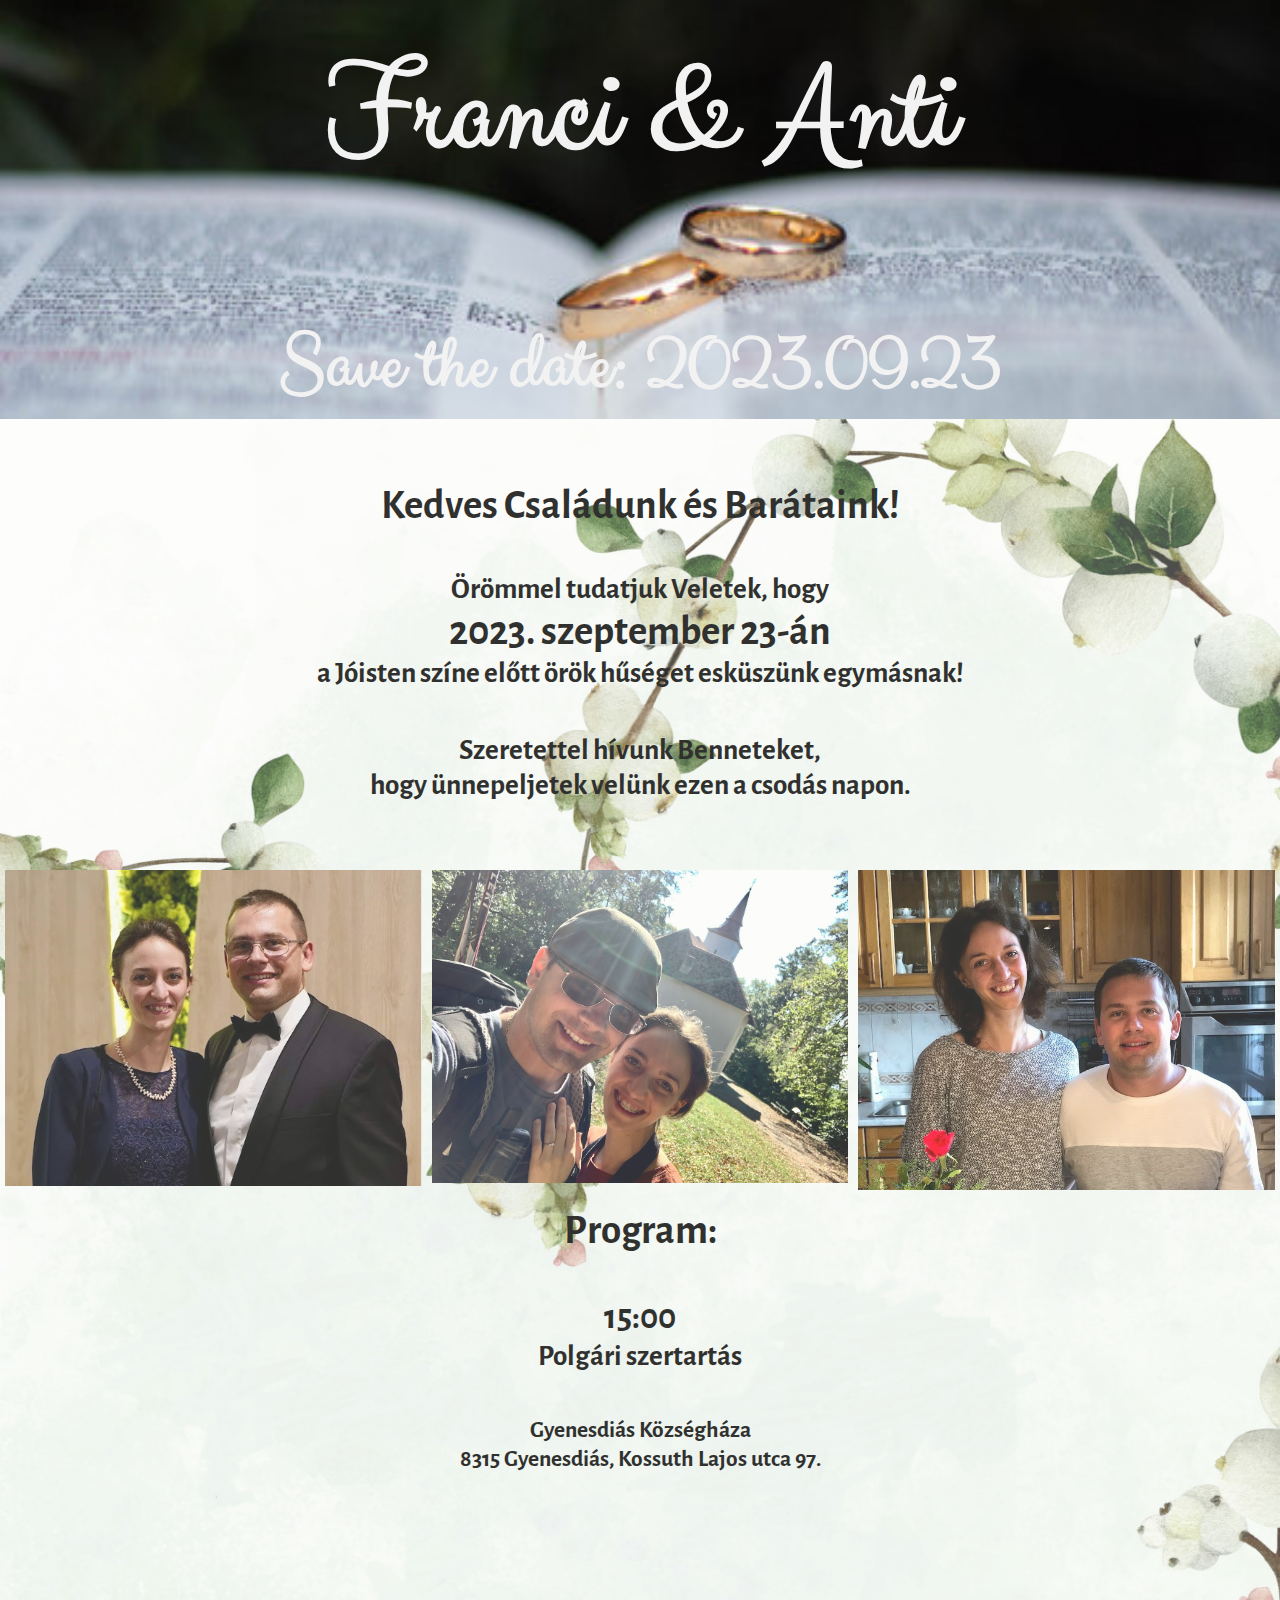
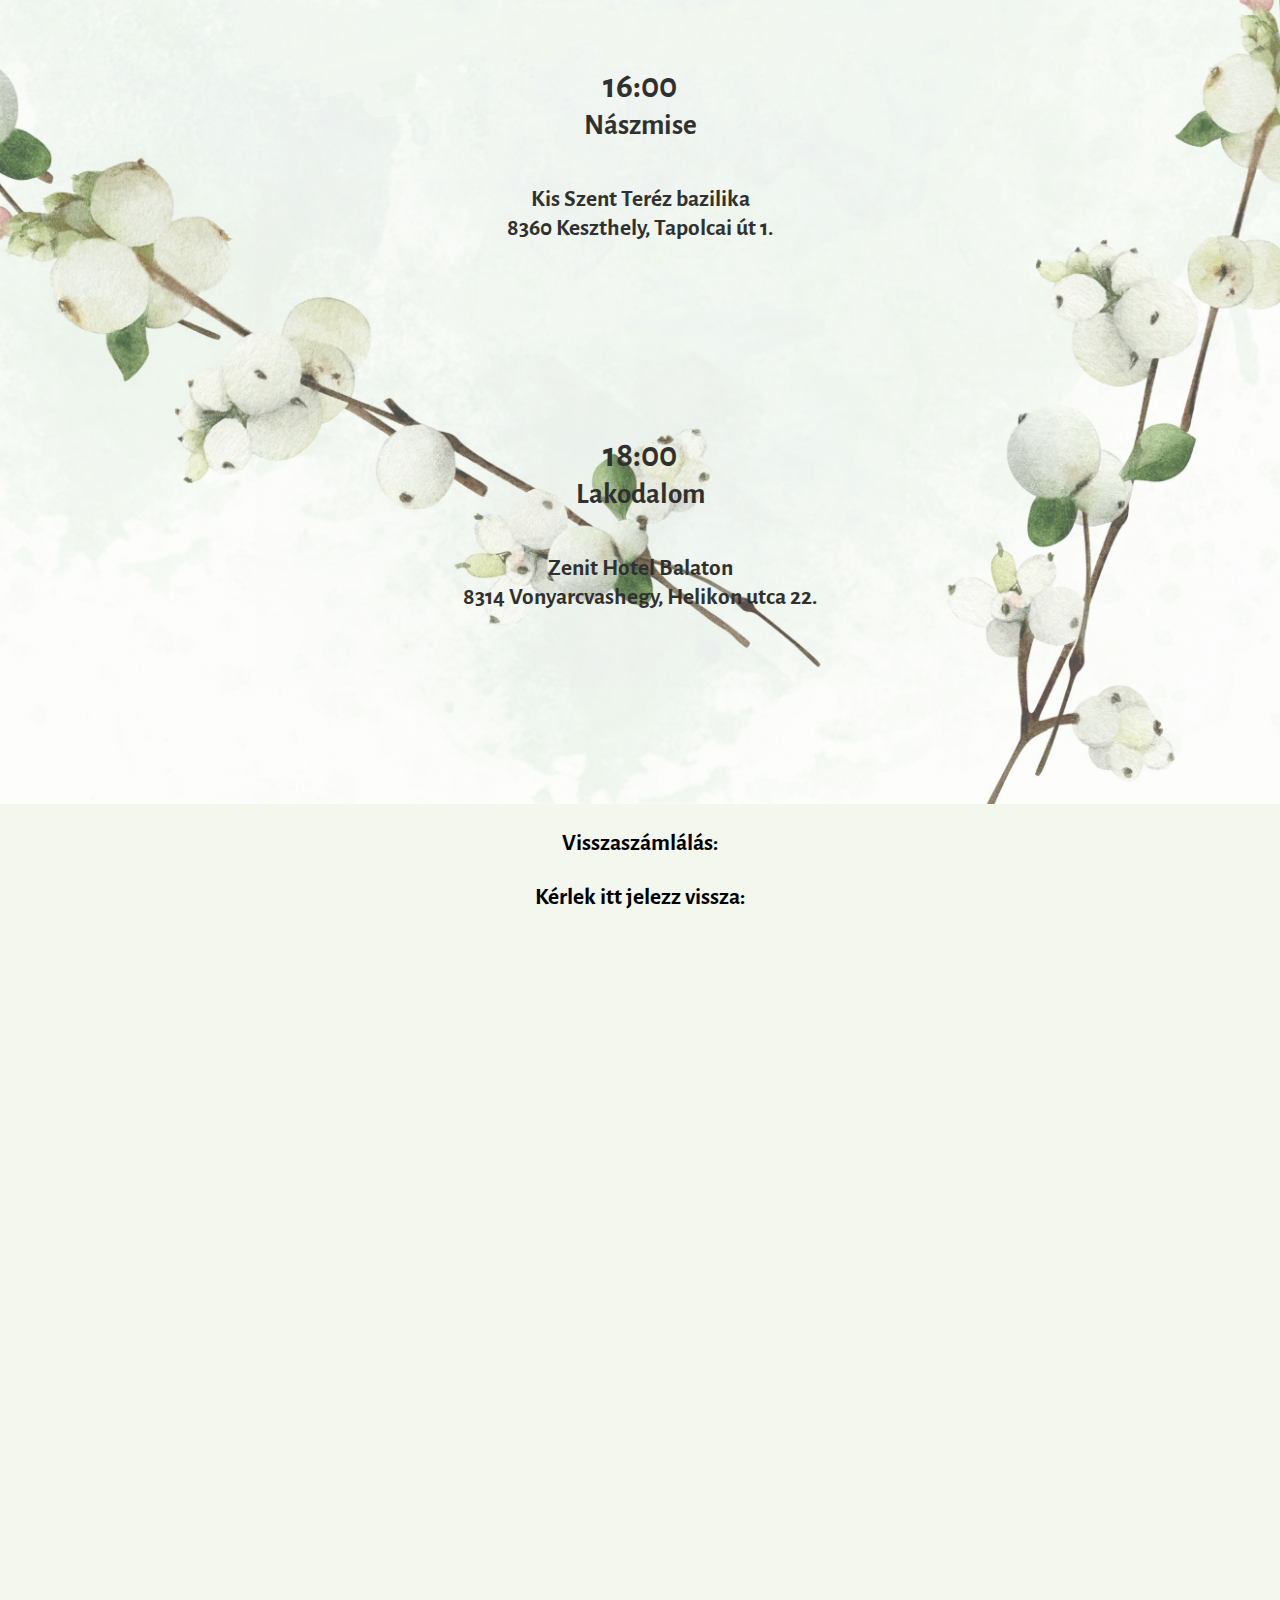
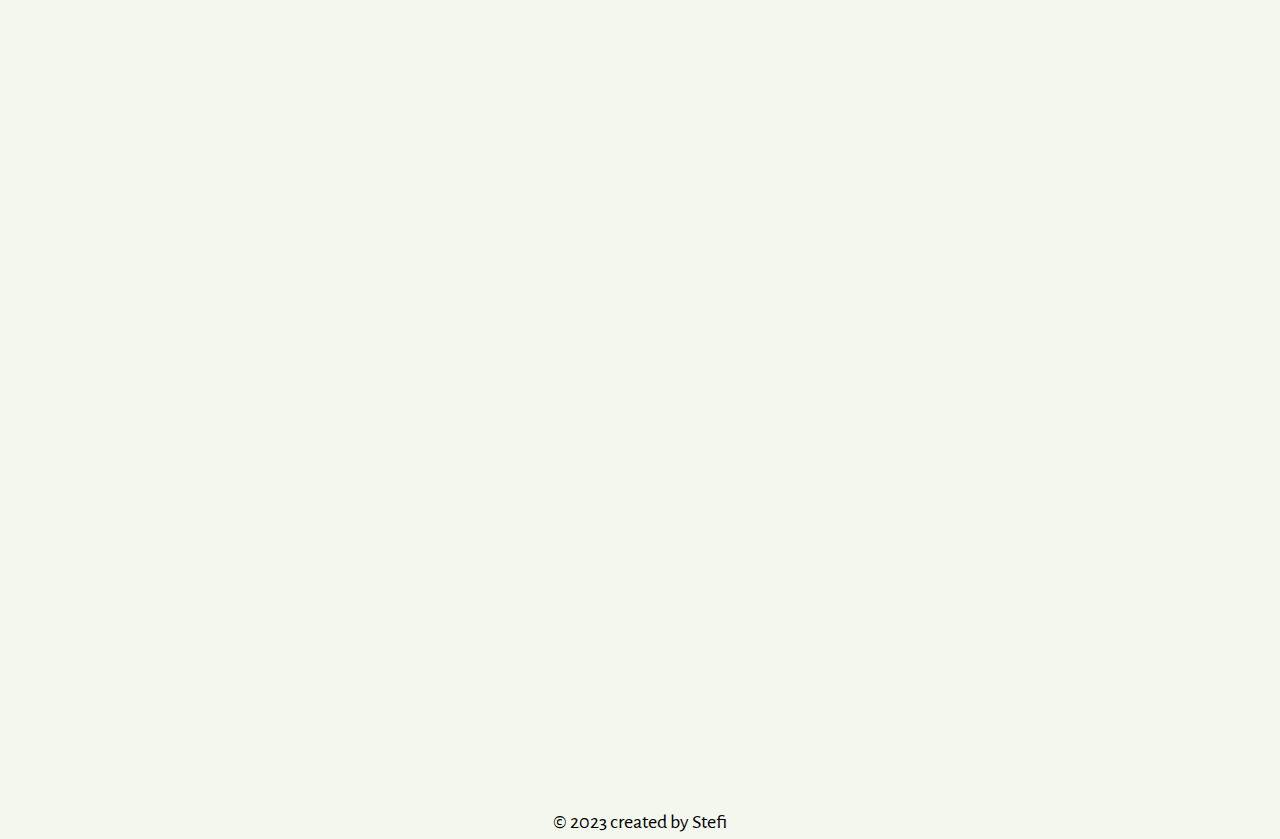
<file: index.html>
<!doctype html>
<html lang="en">
<head>
    <meta charset="UTF-8">
    <meta name="viewport"
          content="width=device-width, user-scalable=no, initial-scale=1.0, maximum-scale=1.0, minimum-scale=1.0">
    <meta http-equiv="X-UA-Compatible" content="ie=edge">
    <link rel="stylesheet" href="styles.css">
    <title>Franci&Anti</title> 
</head>
<body>
    <header>
        <div class="img-rings">
            <h1 class="names">Franci & Anti</h1>
            <br>
            <h2 class="names">Save the date: 2023.09.23</h2>
        </div>
    </header>
    <main>
        <div class="container">
            <div class="invite">
                <br>
                <h3>Kedves Családunk és Barátaink!</h3>
                <br>
                <h5>Örömmel tudatjuk Veletek, hogy</h5>
                <h3>2023. szeptember 23-án</h3>
                <h5>a Jóisten színe előtt örök hűséget esküszünk egymásnak!</h5>
                <br>
                <h5>Szeretettel hívunk Benneteket,</h5>
                <h5>hogy ünnepeljetek velünk ezen a csodás napon.</h5>
            </div>
            <br>
            
            <div class="pictures">
                <div class="column">
                    <img src="./assets/ball.jpg" alt="ball" style="width:100%">
                  </div>
                  <div class="column">
                    <img src="./assets/engagement.jpg" alt="engagement" style="width:100%">
                  </div>
                  <div class="column">
                    <img src="./assets/birthday1.jpg" alt="birthday" style="width:100%">
                  </div>
            </div>
            
            <div class="invite-2">
                <div class="prog">
                    <h3>Program:</h3>
                    <br>
                </div>

                <div class="prog">
                    <h4>15:00</h4>
                    <h5>Polgári szertartás</h5>
                    <br>
                </div>
                <div class="prog">
                    <h6>Gyenesdiás Községháza</h6>
                    <h6>8315 Gyenesdiás, Kossuth Lajos utca 97.</h6>
                    <div class="mapouter"><div class="gmap_canvas"><iframe class="gmap_iframe" width="100%" frameborder="0" scrolling="no" marginheight="0" marginwidth="0" src="https://maps.google.com/maps?width=200&amp;height=150&amp;hl=en&amp;q=Gyenesdiás Községháza 8315 Gyenesdiás, Kossuth Lajos utca 97.&amp;t=&amp;z=14&amp;ie=UTF8&amp;iwloc=B&amp;output=embed"></iframe><a href="https://connectionsgame.org/">Connections Game</a></div><style>.mapouter{position:relative;text-align:right;width:100%;height:150px;}.gmap_canvas {overflow:hidden;background:none!important;width:100%;height:150px;}.gmap_iframe {height:150px!important;}</style></div>
                    <br>
                </div>
                <div class="prog">
                    <h4>16:00</h4>
                    <h5>Nászmise</h5>
                    <br>
                </div>
                <div class="prog">
                    <h6>Kis Szent Teréz bazilika</h6>
                    <h6>8360 Keszthely, Tapolcai út 1.</h6>
                    <div class="mapouter"><div class="gmap_canvas"><iframe class="gmap_iframe" width="100%" frameborder="0" scrolling="no" marginheight="0" marginwidth="0" src="https://maps.google.com/maps?width=200&amp;height=150&amp;hl=en&amp;q=8360 Keszthely, Tapolcai út 1.&amp;t=&amp;z=14&amp;ie=UTF8&amp;iwloc=B&amp;output=embed"></iframe><a href="https://connectionsgame.org/">Connections Game</a></div><style>.mapouter{position:relative;text-align:right;width:100%;height:150px;}.gmap_canvas {overflow:hidden;background:none!important;width:100%;height:150px;}.gmap_iframe {height:150px!important;}</style></div>
                    <br>
                </div>
                <div class="prog">
                    <h4>18:00</h4>
                    <h5>Lakodalom</h5>
                    <br>
                </div>
                <div class="prog">
                    <h6>Zenit Hotel Balaton</h6>
                    <h6>8314 Vonyarcvashegy, Helikon utca 22.</h6>
                    <div class="mapouter"><div class="gmap_canvas"><iframe class="gmap_iframe" width="100%" frameborder="0" scrolling="no" marginheight="0" marginwidth="0" src="https://maps.google.com/maps?width=200&amp;height=150&amp;hl=en&amp;q=8314 Vonyarcvashegy, Helikon utca 22.&amp;t=&amp;z=14&amp;ie=UTF8&amp;iwloc=B&amp;output=embed"></iframe><a href="https://connectionsgame.org/">Connections Game</a></div><style>.mapouter{position:relative;text-align:right;width:100%;height:150px;}.gmap_canvas {overflow:hidden;background:none!important;width:100%;height:150px;}.gmap_iframe {height:150px!important;}</style></div>
                    <br>
                </div>
            </div>
        </div>
        <div class="counter">
            <h6>Visszaszámlálás:</h6>
            <p id="countdown"></p>
        </div>
        <div>
            <h6>Kérlek itt jelezz vissza:</h6>
            <iframe src="https://docs.google.com/forms/d/e/1FAIpQLSeb2O58HlGQMecVHdq4MuXPZ7M3Rc_ok8HHKAZo8VoRCdrwTQ/viewform?embedded=true" width="640" height="1474" frameborder="0" marginheight="0" marginwidth="0">Betöltés…</iframe>
        </div>
    </main>
    <footer>
        <div class="footer">
            <h7> &copy; 2023 created by Stefi</h7>
        </div>
    </footer>
    <script src="main.js"></script>
</body>
</html>
</file>
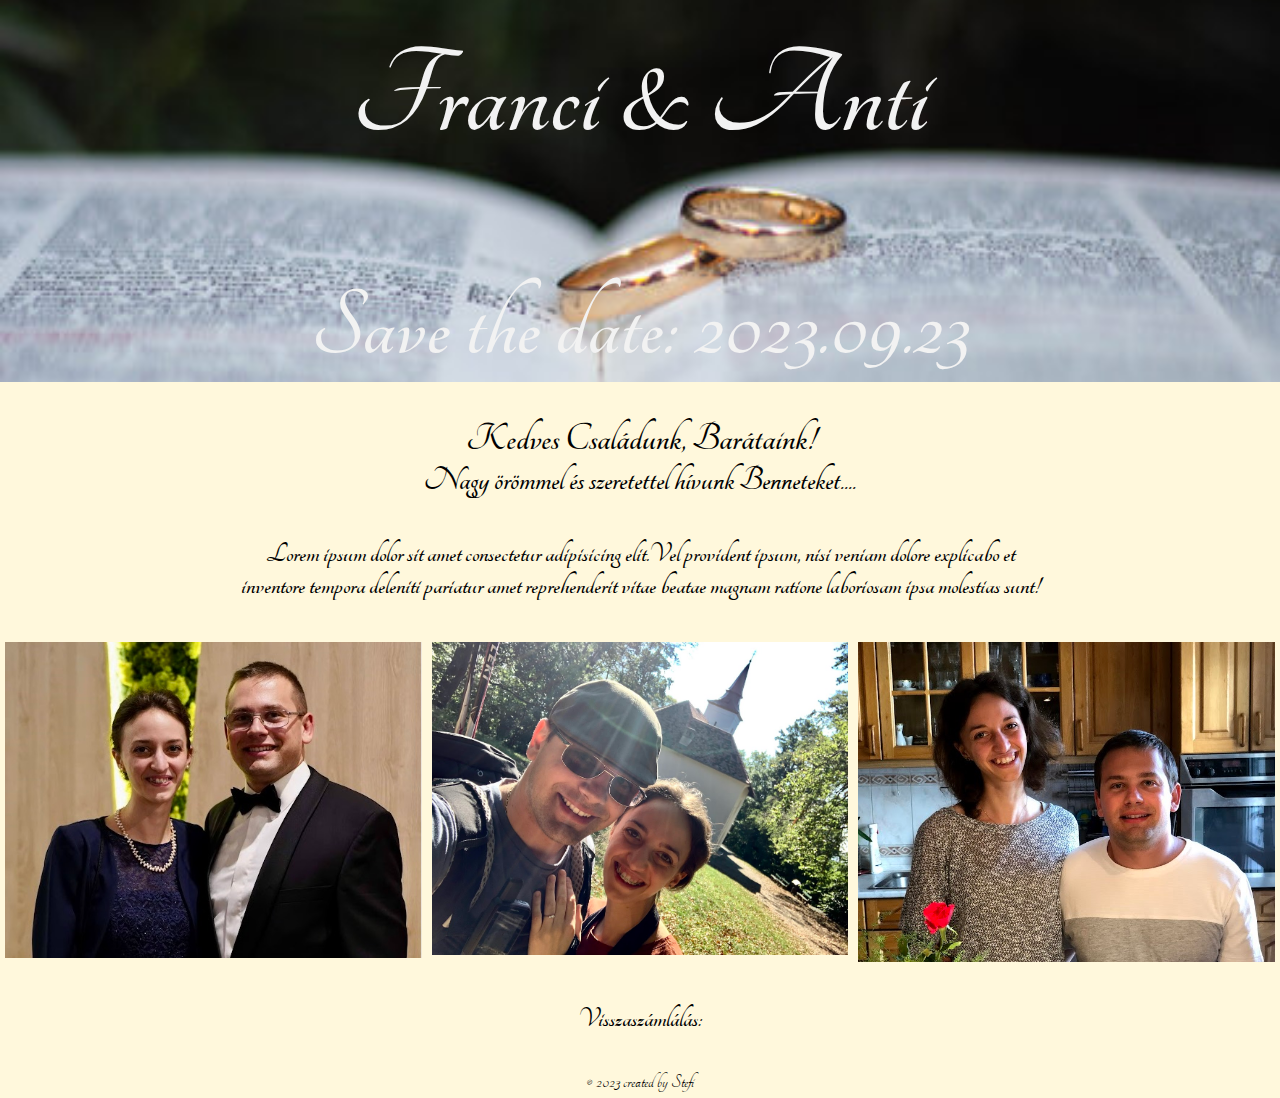
<file: docs/index.html>
<!doctype html>
<html lang="en">
<head>
    <meta charset="UTF-8">
    <meta name="viewport"
          content="width=device-width, user-scalable=no, initial-scale=1.0, maximum-scale=1.0, minimum-scale=1.0">
    <meta http-equiv="X-UA-Compatible" content="ie=edge">
    <link rel="stylesheet" href="styles.css">
    <title>Franci&Anti</title> 
</head>
<body>
    <header>
        <div class="img-rings">
            <h1 class="names">Franci & Anti</h1>
            <br>
            <h2 class="names">Save the date: 2023.09.23</h2>
        </div>
    </header>
    <main>
        <div class="container">
            <div class="invite">
                <h3>Kedves Családunk, Barátaink!</h3>
                <h4>Nagy örömmel és szeretettel hívunk Benneteket....</h4>
                <br>
                <h5>Lorem ipsum dolor sit amet consectetur adipisicing elit.Vel provident ipsum, nisi veniam dolore explicabo et</h5>
                <h5>
                     inventore tempora deleniti pariatur 
                    amet reprehenderit vitae beatae magnam ratione laboriosam ipsa molestias sunt!</h5>
            </div>
            <div class="pictures">
                <div class="column">
                    <img src="../assets/ball.jpg" alt="ball" style="width:100%">
                  </div>
                  <div class="column">
                    <img src="../assets/engagement.jpg" alt="engagement" style="width:100%">
                  </div>
                  <div class="column">
                    <img src="../assets/birthday1.jpg" alt="birthday" style="width:100%">
                  </div>
            </div>
            <div class="counter">
                <h5>Visszaszámlálás:</h5>
                <p id="countdown"></p>
            </div> 
        </div>
    </main>
    <footer>
        <div class="footer">
            <h7> &copy; 2023 created by Stefi</h7>
        </div>
    </footer>
    <script src="main.js"></script>
</body>
</html>
</file>
<file: styles.css>
@import url('https://fonts.googleapis.com/css2?family=Alegreya+Sans&family=Clicker+Script&display=swap');

* {
    margin:0;
    padding: 0;
    box-sizing: border-box;
}

body {
    background-color: rgb(243, 247, 238);
    font-family: 'Alegreya Sans', sans-serif;
    font-size: 35px;
    align-items: center;
}

h1, h2{
    font-family: 'Clicker Script', cursive;
}

.img-rings {
    background-image: url("./assets/ring.jpg");
    min-height: 380px;
    background-position: center;
    background-repeat: no-repeat;
    background-size: cover;
    position: relative;
}

h1.names {
    color: #f2f2f2;
    text-align: center;
    align-items: center;
    font-size: 130px;
    padding-top: 30px;
}

h2.names {
    color: #f2f2f2;
    text-align: center;
    align-items: center;
    font-size: 80px;
    margin-top: 70px;
}

main {
    text-align: center;
    align-items: center;
}

.save {
    padding:20px;
    margin:20px;
}

.invite {
    padding:20px;
}

.counter {
    padding:10px;
    margin:15px;
}

.pictures {
    display: flex;
    opacity: 1;
}

.column {
    float: left;
    flex: 50%;
    padding: 5px;
}

.container {
    background-image: url("./assets/invite3.jpg");
    background-position: center;
    background-repeat: no-repeat;
    background-size: cover;
    opacity: 0.8;
}

.prog{
    display: flex;
    justify-content: center;
    flex-direction: column;
    align-items: center;
}

.mapouter{
    position: relative;
    width: 300px!important;

}

.footer{
    text-align: center;
}

.footer h7 {
    font-size: 20px;
}
</file>
<file: docs/styles.css>
@import url('https://fonts.googleapis.com/css2?family=Tangerine:wght@700&display=swap');

* {
    margin:0;
    padding: 0;
    box-sizing: border-box;
}

body {
    background-color: cornsilk;
    font-family: 'Tangerine', cursive;
    font-size: 35px;
}

.img-rings {
    background-image: url("../assets/ring.jpg");
    min-height: 380px;
    background-position: center;
    background-repeat: no-repeat;
    background-size: cover;
    position: relative;
}

h1.names {
    color: #f2f2f2;
    text-align: center;
    align-items: center;
    font-size: 130px;
    padding-top: 30px;
}

h2.names {
    color: #f2f2f2;
    text-align: center;
    align-items: center;
    font-size: 100px;
    margin-top: 70px;
}

main {
    text-align: center;
}

.save {
    padding:20px;
    margin:20px;
}

.invite {
    padding:20px;
    margin:15px;
}

.counter {
    padding:10px;
    margin:15px;
}

.pictures {
    display: flex;
}
.column {
    float: left;
    flex: 50%;
    padding: 5px;
}

.footer{
    text-align: center;
}

.footer h7 {
    font-size: 20px;
}
</file>
